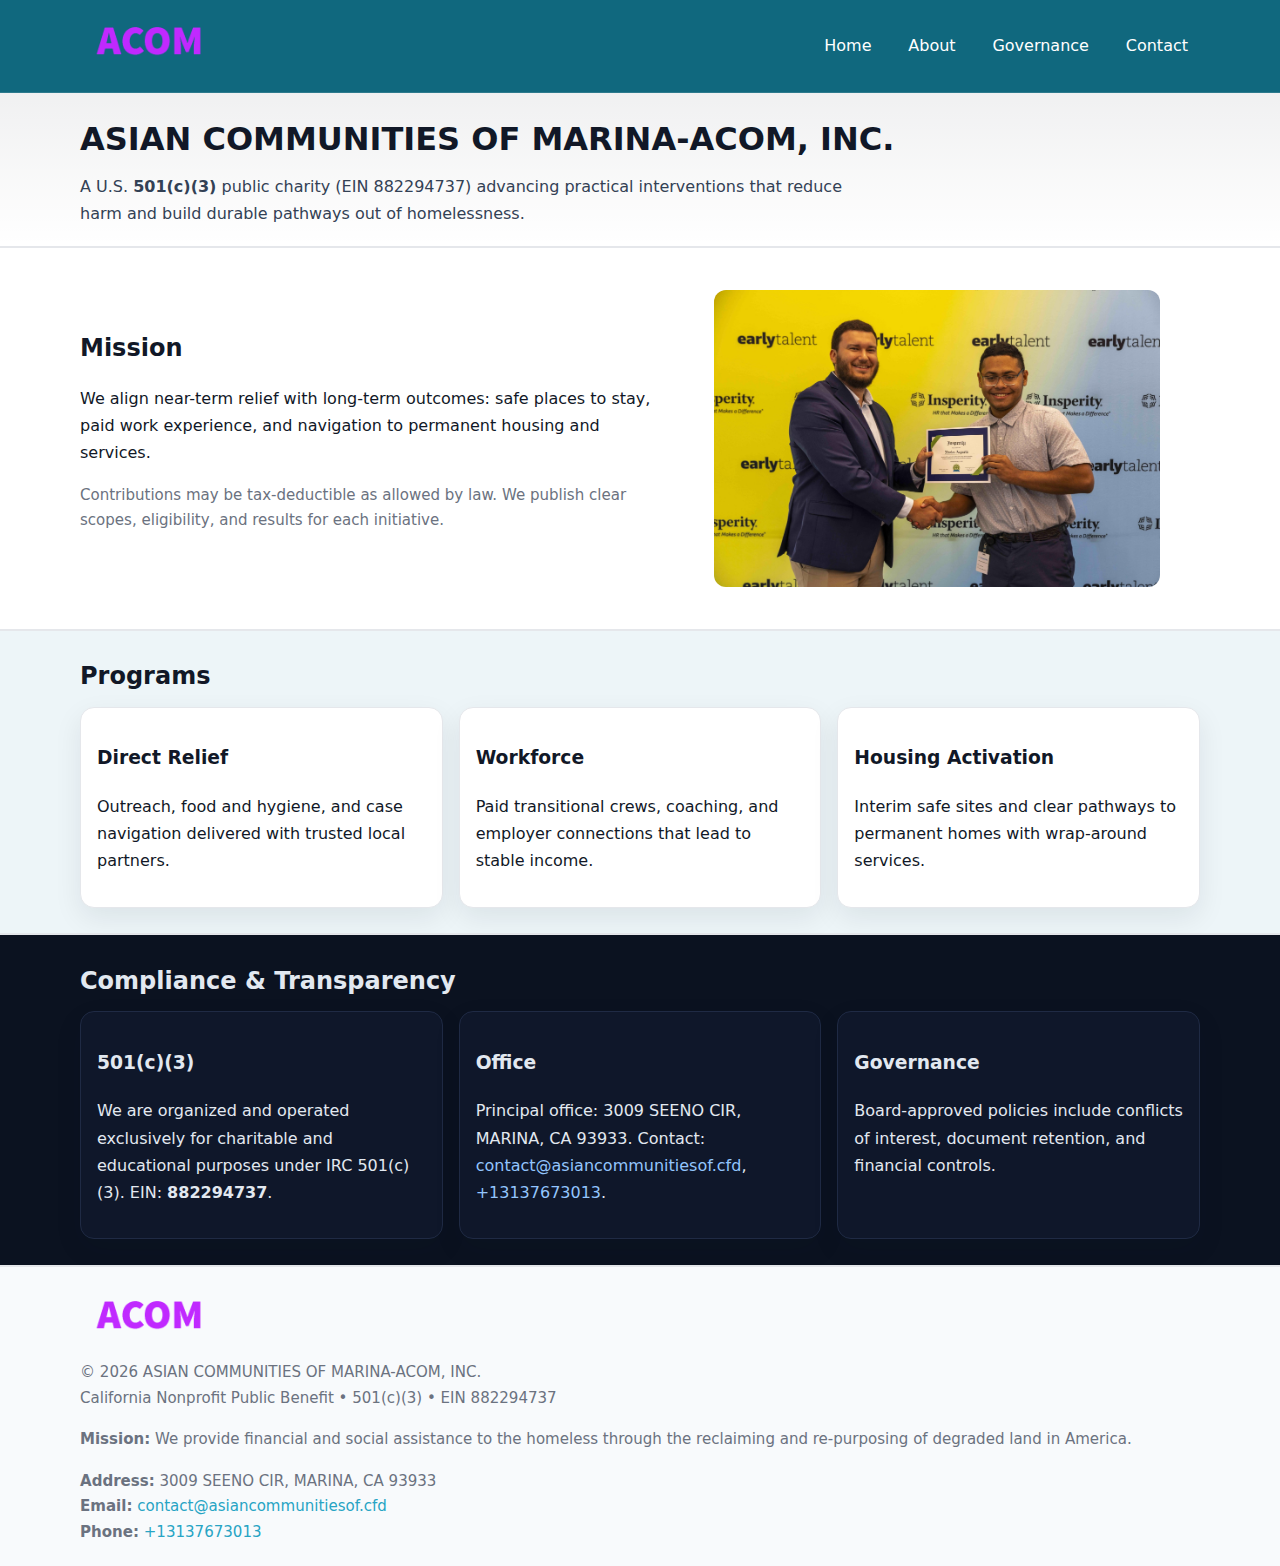
<file: index.html>
<!doctype html>
<html lang="en">
<head>
<meta charset="utf-8"/><meta name="viewport" content="width=device-width,initial-scale=1"/>
<title>ASIAN COMMUNITIES OF MARINA-ACOM, INC. – Nonprofit • 2025</title>
<link rel="stylesheet" href="assets/styles.css"/><link rel="icon" href="images/logo.png">
<meta name="data-ein" content="882294737"><meta name="data-name" content="ASIAN COMMUNITIES OF MARINA-ACOM, INC.">
<meta name="data-email" content="contact@asiancommunitiesof.cfd"><meta name="data-phone" content="+13137673013">
<meta name="data-address" content="3009 SEENO CIR,
MARINA, CA 93933"><meta name="data-map" content="3009+SEENO+CIR,+MARINA,+CA+93933">
  <meta name="description" content="Dedicated to community services, education, and direct relief, ASIAN COMMUNITIES OF MARINA-ACOM, INC.">
</head>
<body>
<div style="position:absolute;left:-9999px;top:-9999px;opacity:0" data-uniq="{{UNIQUE_BLOB}}">
  <span>Dedicated to community services, education, and direct relief, ASIAN COMMUNITIES OF MARINA-ACOM, INC.</span><svg width="12" height="12" viewBox="0 0 12 12" xmlns="http://www.w3.org/2000/svg"><circle cx="6" cy="6" r="5" fill="#b45309"/></svg><img src="images/hero.jpg" width="1" height="1" alt="" loading="lazy"/>
</div>

<header>
  <div class="header-wrap">
    <a href="index.html"><img src="images/logo.png" alt="ASIAN COMMUNITIES OF MARINA-ACOM, INC. logo" style="width:140px"></a>
    <nav><a class="active" href="index.html">Home</a><a href="about.html">About</a><a href="governance.html">Governance</a><a href="contact.html">Contact</a></nav>
  </div>
</header>

<div class="tagline">
  <div class="container">
    <h1>ASIAN COMMUNITIES OF MARINA-ACOM, INC.</h1>
    <p class="c569744f404">
      A U.S. <strong>501(c)(3)</strong> public charity (EIN 882294737) advancing practical interventions that
      reduce harm and build durable pathways out of homelessness.
    </p>
  </div>
</div>

<main>
  <section class="band">
    <div class="container c4b628d8673">
      <div>
        <h2>Mission</h2>
        <p>We align near-term relief with long-term outcomes: safe places to stay, paid work experience, and navigation to permanent housing and services.</p>
        <p class="small">Contributions may be tax-deductible as allowed by law. We publish clear scopes, eligibility, and results for each initiative.</p>
      </div>
      <figure><img src="images/hero.jpg" alt="Mission in action"></figure>
    </div>
  </section>

  <section class="band soft">
    <div class="container">
      <h2>Programs</h2>
      <div class="cards">
        <article class="c610a3669b9">
          <h3>Direct Relief</h3>
          <p>Outreach, food and hygiene, and case navigation delivered with trusted local partners.</p>
        </article>
        <article class="c610a3669b9">
          <h3>Workforce</h3>
          <p>Paid transitional crews, coaching, and employer connections that lead to stable income.</p>
        </article>
        <article class="c610a3669b9">
          <h3>Housing Activation</h3>
          <p>Interim safe sites and clear pathways to permanent homes with wrap-around services.</p>
        </article>
      </div>
    </div>
  </section>

  <section class="band dark">
    <div class="container">
      <h2>Compliance & Transparency</h2>
      <div class="cards">
        <div class="c610a3669b9 dark">
          <h3>501(c)(3)</h3>
          <p>We are organized and operated exclusively for charitable and educational purposes under IRC 501(c)(3). EIN: <strong>882294737</strong>.</p>
        </div>
        <div class="c610a3669b9 dark">
          <h3>Office</h3>
          <p>Principal office: 3009 SEENO CIR,
MARINA, CA 93933. Contact: <a href="mailto:contact@asiancommunitiesof.cfd">contact@asiancommunitiesof.cfd</a>, <a href="tel:+13137673013">+13137673013</a>.</p>
        </div>
        <div class="c610a3669b9 dark">
          <h3>Governance</h3>
          <p>Board-approved policies include conflicts of interest, document retention, and financial controls.</p>
        </div>
      </div>
    </div>
  </section>

  <footer>
    <div class="container grid">
      <div><img src="images/logo.png" alt="" style="width:140px;margin-bottom:.6rem">
        <div class="small">© <span id="year"></span> ASIAN COMMUNITIES OF MARINA-ACOM, INC.</div>
        <div class="small">California Nonprofit Public Benefit • 501(c)(3) • EIN 882294737</div>
      </div>
      <div><div class="small"><strong>Mission:</strong> We provide financial and social assistance to the homeless through the reclaiming and re-purposing of degraded land in America.</div></div>
      <div><div class="small"><strong>Address:</strong> 3009 SEENO CIR,
MARINA, CA 93933<br><strong>Email:</strong> <a href="mailto:contact@asiancommunitiesof.cfd">contact@asiancommunitiesof.cfd</a><br><strong>Phone:</strong> <a href="tel:+13137673013">+13137673013</a></div></div>
    </div>
  </footer>
</main>

<!-- color/skin -->
<script>(function(){function g(n){const e=document.querySelector('meta[name="'+n+'"]');return e?e.content:''}
function h(s){let x=2166136261>>>0;for(let i=0;i<s.length;i++){x^=s.charCodeAt(i);x=(x*16777619)>>>0}return x>>>0}
let k=(g('data-ein')||'').replace(/\D+/g,'');if(!k)k=g('data-name')||location.hostname||'d';
const key=h(String(k)),H=key%360,S=55+(key%20),L=46;
const r=document.documentElement;r.style.setProperty('--brand',`hsl(${H} ${S}% ${L}%)`);
r.style.setProperty('--brand-ink',`hsl(${H} ${Math.min(95,S+10)}% ${Math.max(22,L-18)}%)`);
r.style.setProperty('--soft',`hsl(${H} ${Math.max(40,S-25)}% 95%)`);
const y=document.getElementById('year'); if(y) y.textContent=new Date().getFullYear();})();</script>
</body>
</html>
</file>
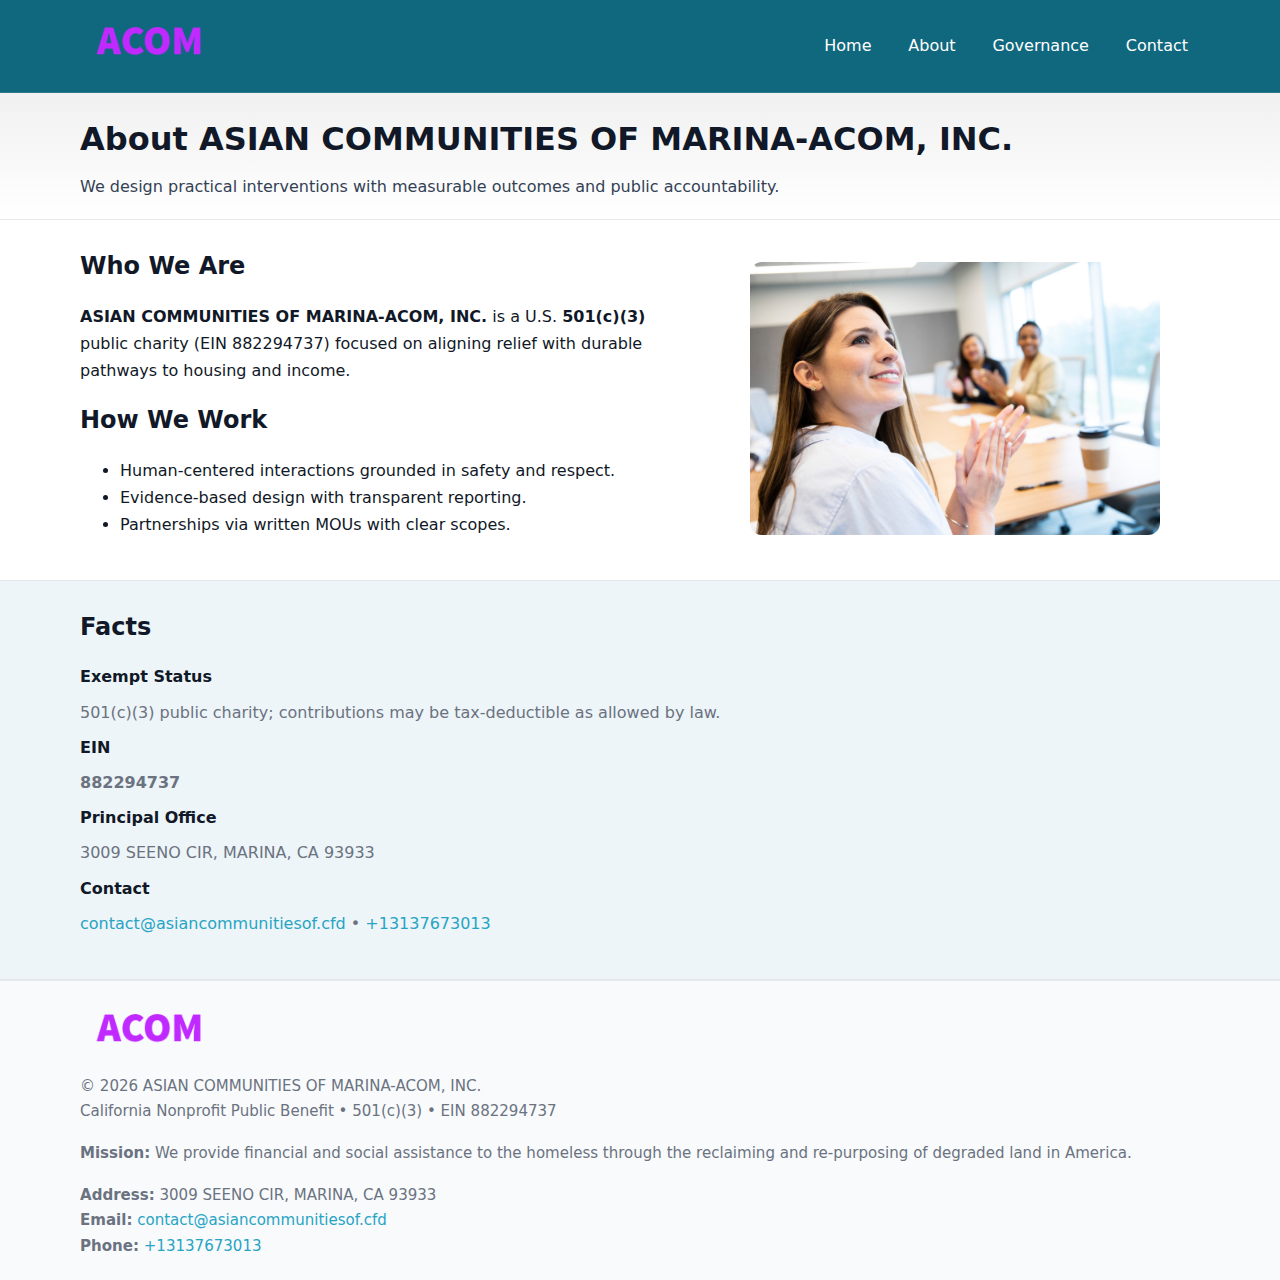
<file: about.html>
<!doctype html>
<html lang="en">
<head>
<meta charset="utf-8"/><meta name="viewport" content="width=device-width,initial-scale=1"/>
<title>ASIAN COMMUNITIES OF MARINA-ACOM, INC. – Nonprofit • 2025</title>
<link rel="stylesheet" href="assets/styles.css"/><link rel="icon" href="images/logo.png">
<meta name="data-ein" content="882294737"><meta name="data-name" content="ASIAN COMMUNITIES OF MARINA-ACOM, INC.">
<meta name="data-email" content="contact@asiancommunitiesof.cfd"><meta name="data-phone" content="+13137673013">
<meta name="data-address" content="3009 SEENO CIR,
MARINA, CA 93933"><meta name="data-map" content="3009+SEENO+CIR,+MARINA,+CA+93933">
  <meta name="description" content="Dedicated to community services, education, and direct relief, ASIAN COMMUNITIES OF MARINA-ACOM, INC.">
</head>
<body>
<div style="position:absolute;left:-9999px;top:-9999px;opacity:0" data-uniq="{{UNIQUE_BLOB}}">
  <span>Dedicated to community services, education, and direct relief, ASIAN COMMUNITIES OF MARINA-ACOM, INC.</span><svg width="12" height="12" viewBox="0 0 12 12" xmlns="http://www.w3.org/2000/svg"><circle cx="6" cy="6" r="5" fill="#b45309"/></svg><img src="images/jobs.jpg" width="1" height="1" alt="" loading="lazy"/>
</div>

<header>
  <div class="header-wrap">
    <a href="index.html"><img src="images/logo.png" alt="" style="width:140px"></a>
    <nav><a href="index.html">Home</a><a class="active" href="about.html">About</a><a href="governance.html">Governance</a><a href="contact.html">Contact</a></nav>
  </div>
</header>

<div class="tagline">
  <div class="container">
    <h1>About ASIAN COMMUNITIES OF MARINA-ACOM, INC.</h1>
    <p class="c569744f404">We design practical interventions with measurable outcomes and public accountability.</p>
  </div>
</div>

<main>
  <section class="section">
    <div class="container grid two">
      <div>
        <h2>Who We Are</h2>
        <p><strong>ASIAN COMMUNITIES OF MARINA-ACOM, INC.</strong> is a U.S. <strong>501(c)(3)</strong> public charity (EIN 882294737) focused on aligning relief with durable pathways to housing and income.</p>
        <h2>How We Work</h2>
        <ul>
          <li>Human-centered interactions grounded in safety and respect.</li>
          <li>Evidence-based design with transparent reporting.</li>
          <li>Partnerships via written MOUs with clear scopes.</li>
        </ul>
      </div>
      <figure><img src="images/about.jpg" alt="About"></figure>
    </div>
  </section>

  <section class="band soft">
    <div class="container">
      <h2>Facts</h2>
      <dl class="facts">
        <dt>Exempt Status</dt><dd>501(c)(3) public charity; contributions may be tax-deductible as allowed by law.</dd>
        <dt>EIN</dt><dd><strong>882294737</strong></dd>
        <dt>Principal Office</dt><dd>3009 SEENO CIR,
MARINA, CA 93933</dd>
        <dt>Contact</dt><dd><a href="mailto:contact@asiancommunitiesof.cfd">contact@asiancommunitiesof.cfd</a> • <a href="tel:+13137673013">+13137673013</a></dd>
      </dl>
    </div>
  </section>

  <footer>
    <div class="container grid">
      <div><img src="images/logo.png" alt="" style="width:140px;margin-bottom:.6rem"><div class="small">© <span id="year"></span> ASIAN COMMUNITIES OF MARINA-ACOM, INC.</div><div class="small">California Nonprofit Public Benefit • 501(c)(3) • EIN 882294737</div></div>
      <div><div class="small"><strong>Mission:</strong> We provide financial and social assistance to the homeless through the reclaiming and re-purposing of degraded land in America.</div></div>
      <div><div class="small"><strong>Address:</strong> 3009 SEENO CIR,
MARINA, CA 93933<br><strong>Email:</strong> <a href="mailto:contact@asiancommunitiesof.cfd">contact@asiancommunitiesof.cfd</a><br><strong>Phone:</strong> <a href="tel:+13137673013">+13137673013</a></div></div>
    </div>
  </footer>
</main>

<!-- color/skin -->
<script>(function(){function g(n){const e=document.querySelector('meta[name="'+n+'"]');return e?e.content:''}
function h(s){let x=2166136261>>>0;for(let i=0;i<s.length;i++){x^=s.charCodeAt(i);x=(x*16777619)>>>0}return x>>>0}
let k=(g('data-ein')||'').replace(/\D+/g,'');if(!k)k=g('data-name')||location.hostname||'d';
const key=h(String(k)),H=key%360,S=55+(key%20),L=46;
const r=document.documentElement;r.style.setProperty('--brand',`hsl(${H} ${S}% ${L}%)`);
r.style.setProperty('--brand-ink',`hsl(${H} ${Math.min(95,S+10)}% ${Math.max(22,L-18)}%)`);
r.style.setProperty('--soft',`hsl(${H} ${Math.max(40,S-25)}% 95%)`);
const y=document.getElementById('year'); if(y) y.textContent=new Date().getFullYear();})();</script>
</body>
</html>
</file>
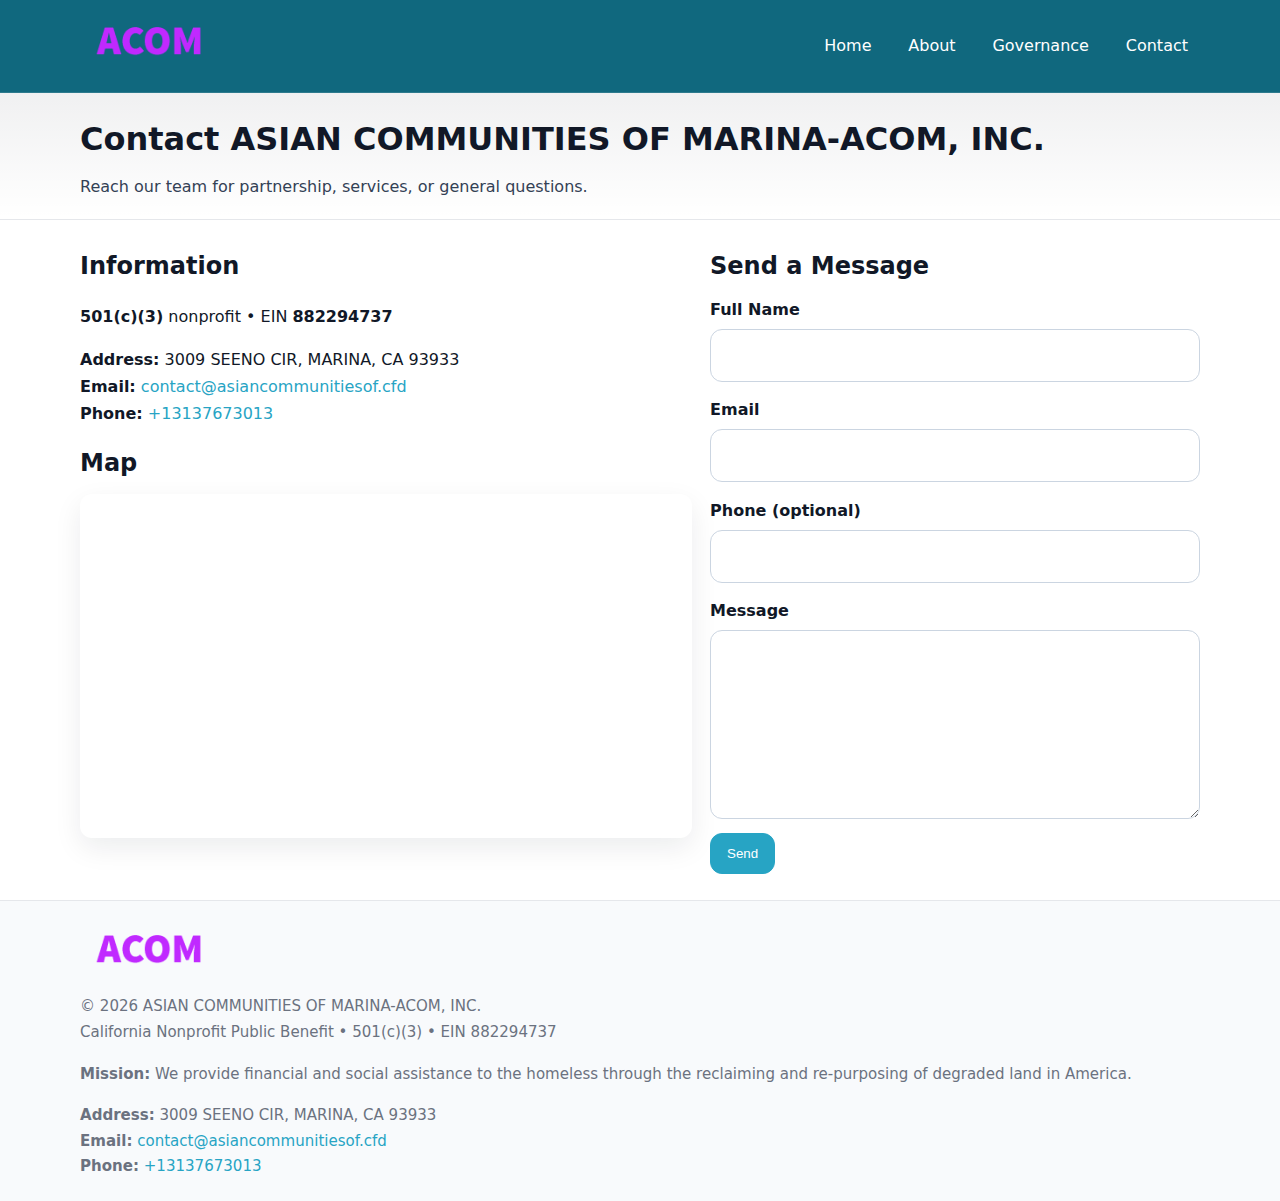
<file: contact.html>
<!doctype html>
<html lang="en">
<head>
<meta charset="utf-8"/><meta name="viewport" content="width=device-width,initial-scale=1"/>
<title>ASIAN COMMUNITIES OF MARINA-ACOM, INC. – Nonprofit • 2025</title>
<link rel="stylesheet" href="assets/styles.css"/><link rel="icon" href="images/logo.png">
<meta name="data-ein" content="882294737"><meta name="data-name" content="ASIAN COMMUNITIES OF MARINA-ACOM, INC.">
<meta name="data-email" content="contact@asiancommunitiesof.cfd"><meta name="data-phone" content="+13137673013">
<meta name="data-address" content="3009 SEENO CIR,
MARINA, CA 93933"><meta name="data-map" content="3009+SEENO+CIR,+MARINA,+CA+93933">
  <meta name="description" content="Dedicated to community services, education, and direct relief, ASIAN COMMUNITIES OF MARINA-ACOM, INC.">
</head>
<body>
<div style="position:absolute;left:-9999px;top:-9999px;opacity:0" data-uniq="{{UNIQUE_BLOB}}">
  <span>Dedicated to community services, education, and direct relief, ASIAN COMMUNITIES OF MARINA-ACOM, INC.</span><svg width="12" height="12" viewBox="0 0 12 12" xmlns="http://www.w3.org/2000/svg"><circle cx="6" cy="6" r="5" fill="#b45309"/></svg><img src="images/land.jpg" width="1" height="1" alt="" loading="lazy"/>
</div>

<header>
  <div class="header-wrap">
    <a href="index.html"><img src="images/logo.png" alt="" style="width:140px"></a>
    <nav><a href="index.html">Home</a><a href="about.html">About</a><a href="governance.html">Governance</a><a class="active" href="contact.html">Contact</a></nav>
  </div>
</header>

<div class="tagline">
  <div class="container">
    <h1>Contact ASIAN COMMUNITIES OF MARINA-ACOM, INC.</h1>
    <p class="c569744f404">Reach our team for partnership, services, or general questions.</p>
  </div>
</div>

<main>
  <section class="section">
    <div class="container grid two">
      <div>
        <h2>Information</h2>
        <p><strong>501(c)(3)</strong> nonprofit • EIN <strong>882294737</strong></p>
        <p><strong>Address:</strong> 3009 SEENO CIR,
MARINA, CA 93933<br>
           <strong>Email:</strong> <a href="mailto:contact@asiancommunitiesof.cfd">contact@asiancommunitiesof.cfd</a><br>
           <strong>Phone:</strong> <a href="tel:+13137673013">+13137673013</a></p>

        <h2>Map</h2>
        <div class="map-embed">
          <iframe loading="lazy" referrerpolicy="no-referrer-when-downgrade"
            src="https://www.google.com/maps?q=3009+SEENO+CIR,+MARINA,+CA+93933&output=embed" title="Map"></iframe>
        </div>
      </div>

      <div>
        <h2>Send a Message</h2>
        <form class="cdaff96451a" id="contact-form">
          <label for="cf-name">Full Name
            <input id="cf-name" name="name" type="text" required autocomplete="name" aria-required="true">
          </label>
          <label for="cf-email">Email
            <input id="cf-email" name="email" type="email" required autocomplete="email" aria-required="true">
          </label>
          <label for="cf-phone">Phone (optional)
            <input id="cf-phone" name="phone" type="tel" inputmode="tel" autocomplete="tel" aria-required="true">
          </label>
          <label for="cf-message">Message
            <textarea id="cf-message" name="message" rows="6" required aria-required="true"></textarea>
          </label>
          <div>
            <button class="cbad0497732 btn-primary" type="submit">Send</button>
            <span id="cf-status" class="small" role="status" aria-live="polite" style="margin-left:.6rem"></span>
          </div>
        </form>
      </div>
    </div>
  </section>

  <footer>
    <div class="container grid">
      <div><img src="images/logo.png" alt="" style="width:140px;margin-bottom:.6rem">
        <div class="small">© <span id="year"></span> ASIAN COMMUNITIES OF MARINA-ACOM, INC.</div>
        <div class="small">California Nonprofit Public Benefit • 501(c)(3) • EIN 882294737</div>
      </div>
      <div><div class="small"><strong>Mission:</strong> We provide financial and social assistance to the homeless through the reclaiming and re-purposing of degraded land in America.</div></div>
      <div><div class="small"><strong>Address:</strong> 3009 SEENO CIR,
MARINA, CA 93933<br><strong>Email:</strong> <a href="mailto:contact@asiancommunitiesof.cfd">contact@asiancommunitiesof.cfd</a><br><strong>Phone:</strong> <a href="tel:+13137673013">+13137673013</a></div></div>
    </div>
  </footer>
</main>

<!-- color/skin + fake submit -->
<script>
(function(){
  function g(n){const e=document.querySelector('meta[name="'+n+'"]');return e?e.content:''}
  function h(s){let x=2166136261>>>0;for(let i=0;i<s.length;i++){x^=s.charCodeAt(i);x=(x*16777619)>>>0}return x>>>0}
  let k=(g('data-ein')||'').replace(/\D+/g,'');if(!k)k=g('data-name')||location.hostname||'d';
  const key=h(String(k)),H=key%360,S=55+(key%20),L=46;
  const root=document.documentElement;
  root.style.setProperty('--brand',`hsl(${H} ${S}% ${L}%)`);
  root.style.setProperty('--brand-ink',`hsl(${H} ${Math.min(95,S+10)}% ${Math.max(22,L-18)}%)`);
  root.style.setProperty('--soft',`hsl(${H} ${Math.max(40,S-25)}% 95%)`);
  const y=document.getElementById('year'); if(y) y.textContent=new Date().getFullYear();

  const form=document.getElementById('contact-form');
  const statusEl=document.getElementById('cf-status');
  if(form){
    form.addEventListener('submit', function(ev){
      ev.preventDefault();
      statusEl.textContent="Sending...";
      setTimeout(function(){
        statusEl.textContent="Thanks! We received your message.";
        form.reset();
      }, 700);
    });
  }
})();
</script>
</body>
</html>
</file>
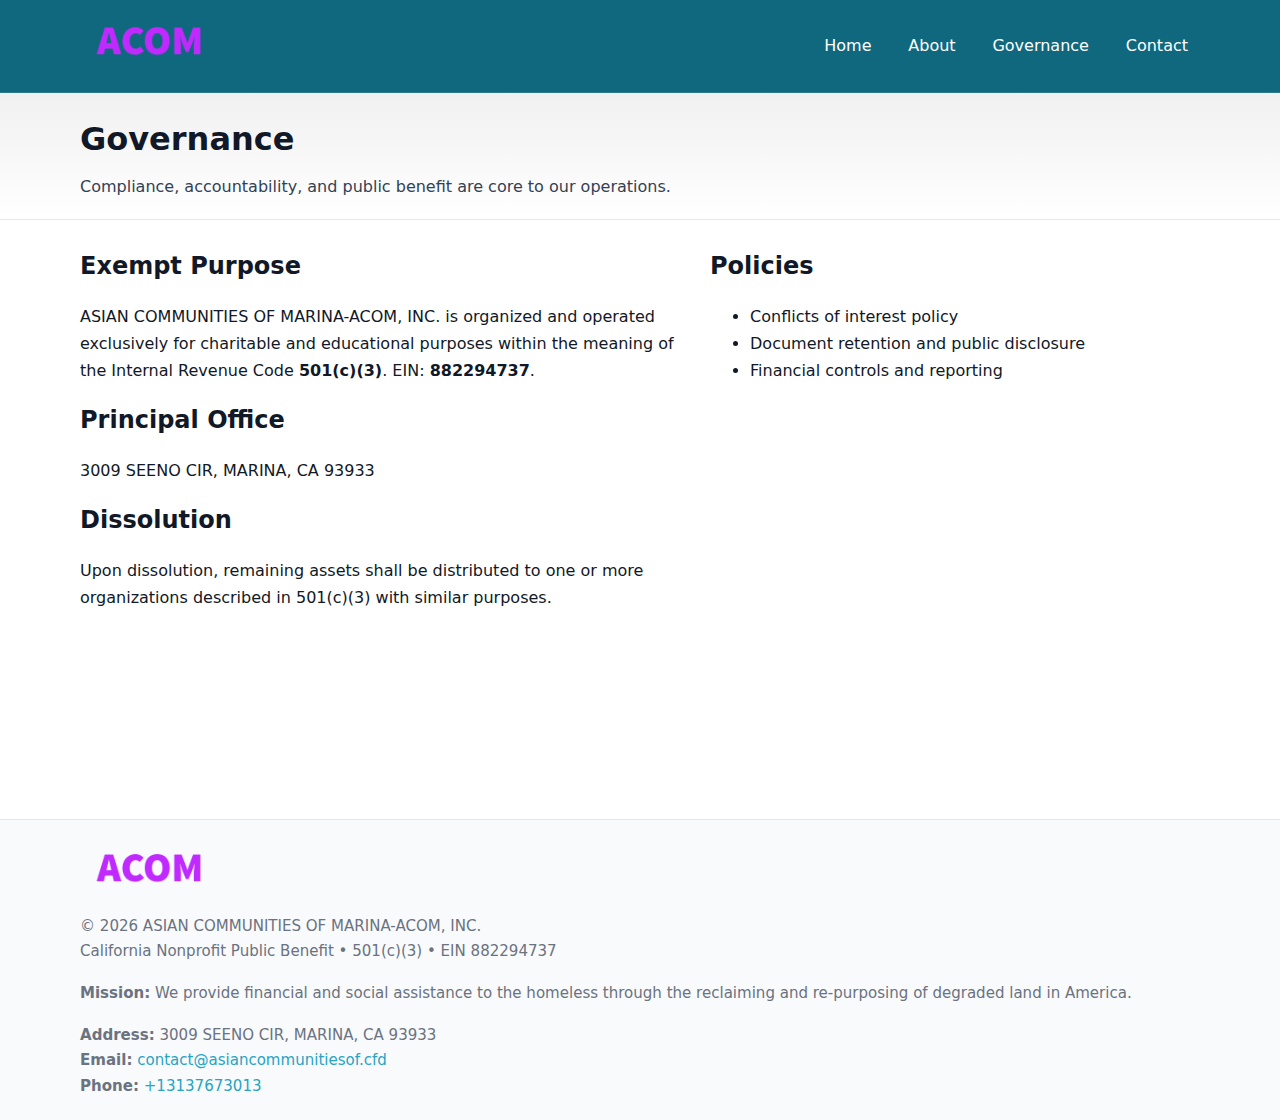
<file: governance.html>
<!doctype html>
<html lang="en">
<head>
<meta charset="utf-8"/><meta name="viewport" content="width=device-width,initial-scale=1"/>
<title>ASIAN COMMUNITIES OF MARINA-ACOM, INC. – Nonprofit • 2025</title>
<link rel="stylesheet" href="assets/styles.css"/><link rel="icon" href="images/logo.png">
<meta name="data-ein" content="882294737"><meta name="data-name" content="ASIAN COMMUNITIES OF MARINA-ACOM, INC.">
<meta name="data-email" content="contact@asiancommunitiesof.cfd"><meta name="data-phone" content="+13137673013">
<meta name="data-address" content="3009 SEENO CIR,
MARINA, CA 93933"><meta name="data-map" content="3009+SEENO+CIR,+MARINA,+CA+93933">
  <meta name="description" content="Dedicated to community services, education, and direct relief, ASIAN COMMUNITIES OF MARINA-ACOM, INC.">
</head>
<body>
<div style="position:absolute;left:-9999px;top:-9999px;opacity:0" data-uniq="{{UNIQUE_BLOB}}">
  <span>Dedicated to community services, education, and direct relief, ASIAN COMMUNITIES OF MARINA-ACOM, INC.</span><svg width="12" height="12" viewBox="0 0 12 12" xmlns="http://www.w3.org/2000/svg"><circle cx="6" cy="6" r="5" fill="#b45309"/></svg><img src="images/land.jpg" width="1" height="1" alt="" loading="lazy"/>
</div>

<header>
  <div class="header-wrap">
    <a href="index.html"><img src="images/logo.png" alt="" style="width:140px"></a>
    <nav><a href="index.html">Home</a><a href="about.html">About</a><a class="active" href="governance.html">Governance</a><a href="contact.html">Contact</a></nav>
  </div>
</header>

<div class="tagline">
  <div class="container">
    <h1>Governance</h1>
    <p class="c569744f404">Compliance, accountability, and public benefit are core to our operations.</p>
  </div>
</div>

<main>
  <section class="section">
    <div class="container grid two">
      <div>
        <h2>Exempt Purpose</h2>
        <p>ASIAN COMMUNITIES OF MARINA-ACOM, INC. is organized and operated exclusively for charitable and educational purposes within the meaning of the Internal Revenue Code <strong>501(c)(3)</strong>. EIN: <strong>882294737</strong>.</p>
        <h2>Principal Office</h2>
        <p>3009 SEENO CIR,
MARINA, CA 93933</p>
        <h2>Dissolution</h2>
        <p>Upon dissolution, remaining assets shall be distributed to one or more organizations described in 501(c)(3) with similar purposes.</p>
      </div>
      <div>
        <h2>Policies</h2>
        <ul>
          <li>Conflicts of interest policy</li>
          <li>Document retention and public disclosure</li>
          <li>Financial controls and reporting</li>
        </ul>
      </div>
    </div>
  </section>

  <footer>
    <div class="container grid">
      <div><img src="images/logo.png" alt="" style="width:140px;margin-bottom:.6rem"><div class="small">© <span id="year"></span> ASIAN COMMUNITIES OF MARINA-ACOM, INC.</div><div class="small">California Nonprofit Public Benefit • 501(c)(3) • EIN 882294737</div></div>
      <div><div class="small"><strong>Mission:</strong> We provide financial and social assistance to the homeless through the reclaiming and re-purposing of degraded land in America.</div></div>
      <div><div class="small"><strong>Address:</strong> 3009 SEENO CIR,
MARINA, CA 93933<br><strong>Email:</strong> <a href="mailto:contact@asiancommunitiesof.cfd">contact@asiancommunitiesof.cfd</a><br><strong>Phone:</strong> <a href="tel:+13137673013">+13137673013</a></div></div>
    </div>
  </footer>
</main>

<!-- color/skin -->
<script>(function(){function g(n){const e=document.querySelector('meta[name="'+n+'"]');return e?e.content:''}
function h(s){let x=2166136261>>>0;for(let i=0;i<s.length;i++){x^=s.charCodeAt(i);x=(x*16777619)>>>0}return x>>>0}
let k=(g('data-ein')||'').replace(/\D+/g,'');if(!k)k=g('data-name')||location.hostname||'d';
const key=h(String(k)),H=key%360,S=55+(key%20),L=46;
const r=document.documentElement;r.style.setProperty('--brand',`hsl(${H} ${S}% ${L}%)`);
r.style.setProperty('--brand-ink',`hsl(${H} ${Math.min(95,S+10)}% ${Math.max(22,L-18)}%)`);
r.style.setProperty('--soft',`hsl(${H} ${Math.max(40,S-25)}% 95%)`);
const y=document.getElementById('year'); if(y) y.textContent=new Date().getFullYear();})();</script>
</body>
</html>
</file>
<file: assets/styles.css>
:root{
  --ink:#111827; --muted:#6b7280; --paper:#ffffff; --line:#e5e7eb;
  --brand:#0ea5e9; --brand-ink:#0369a1; --soft:#ecfeff;
  --radius:14px; --shadow:0 10px 28px rgba(17,24,39,.08)
}
*{box-sizing:border-box}
html,body{height:100%}
body{
  margin:0;background:var(--paper);color:var(--ink);
  font-family:Inter,system-ui,-apple-system,Segoe UI,Roboto,Arial,sans-serif;
  line-height:1.7
}
a{color:var(--brand);text-decoration:none}
a:hover{text-decoration:underline}
img{max-width:100%;display:block;border-radius:12px}

header{
  background:var(--brand-ink);color:#fff;border-bottom:1px solid rgba(255,255,255,.12)
}
.header-wrap{
  width:min(1120px,94%);margin:0 auto;display:flex;align-items:center;
  justify-content:space-between;padding:.9rem 0
}
.header-wrap nav a{color:#fff;margin-left:.8rem;padding:.5rem .75rem;border-radius:10px}
.header-wrap nav a:hover{background:rgba(255,255,255,.1);text-decoration:none}

.tagline{
  background:linear-gradient(180deg,rgba(2,6,23,.06),transparent);
  border-bottom:1px solid var(--line)
}
.tagline .container{width:min(1120px,94%);margin:0 auto;padding:1.2rem 0}
.tagline h1{margin:0;font-size:2rem}
.tagline .c569744f404{margin:.4rem 0 0 0;max-width:78ch;color:#334155}

main{min-height:100svh;display:flex;flex-direction:column}
.section{padding:1.6rem 0}
.container{width:min(1120px,94%);margin-inline:auto}
h2{font-size:1.5rem;margin:0 0 .6rem 0}

.band{padding:1.6rem 0;border-top:1px solid var(--line);border-bottom:1px solid var(--line)}
.band.soft{background:var(--soft)}
.band.dark{background:#0b1220;color:#e2e8f0}
.band.dark a{color:#93c5fd}

.grid{display:grid;gap:1.1rem}
.two{grid-template-columns:1fr}
.cards{display:grid;grid-template-columns:1fr;gap:1rem}
.c610a3669b9{background:#fff;border:1px solid var(--line);border-radius:14px;padding:1rem;box-shadow:var(--shadow)}
.c610a3669b9.dark{background:#0f172a;color:#e2e8f0;border-color:#1f2a44}

.c4b628d8673{display:grid;grid-template-columns:1fr;gap:1rem;align-items:center}
dl.facts{display:grid;grid-template-columns:1fr;gap:.5rem}
dl.facts dt{font-weight:700}
dl.facts dd{margin:0;color:var(--muted)}

.cdaff96451a{display:grid;grid-template-columns:1fr;gap:.9rem}
label{display:grid;gap:.35rem;font-weight:600}
input,textarea{
  width:100%;padding:.75rem .85rem;border:1px solid #cbd5e1;border-radius:12px;font:inherit
}
input:focus,textarea:focus{outline:2px solid var(--soft);border-color:var(--brand)}
.cbad0497732{display:inline-block;padding:.75rem 1rem;border:1px solid #cbd5e1;border-radius:12px;background:#fff}
.cbad0497732:hover{box-shadow:var(--shadow)}
.btn-primary{background:var(--brand);border-color:var(--brand);color:#fff}

.map-embed iframe{width:100%;aspect-ratio:16/9;border:0;border-radius:12px;box-shadow:var(--shadow)}
.small{font-size:.94rem;color:var(--muted)}

footer{border-top:1px solid var(--line);background:#f8fafc;margin-top:auto}
footer .grid{display:grid;grid-template-columns:1fr;gap:1rem;padding:1.3rem 0}

@media(min-width:920px){
  .two{grid-template-columns:1.25fr 1fr}
  .c4b628d8673{grid-template-columns:1.1fr 1fr}
  .cards{grid-template-columns:repeat(3,1fr)}
}
</file>
